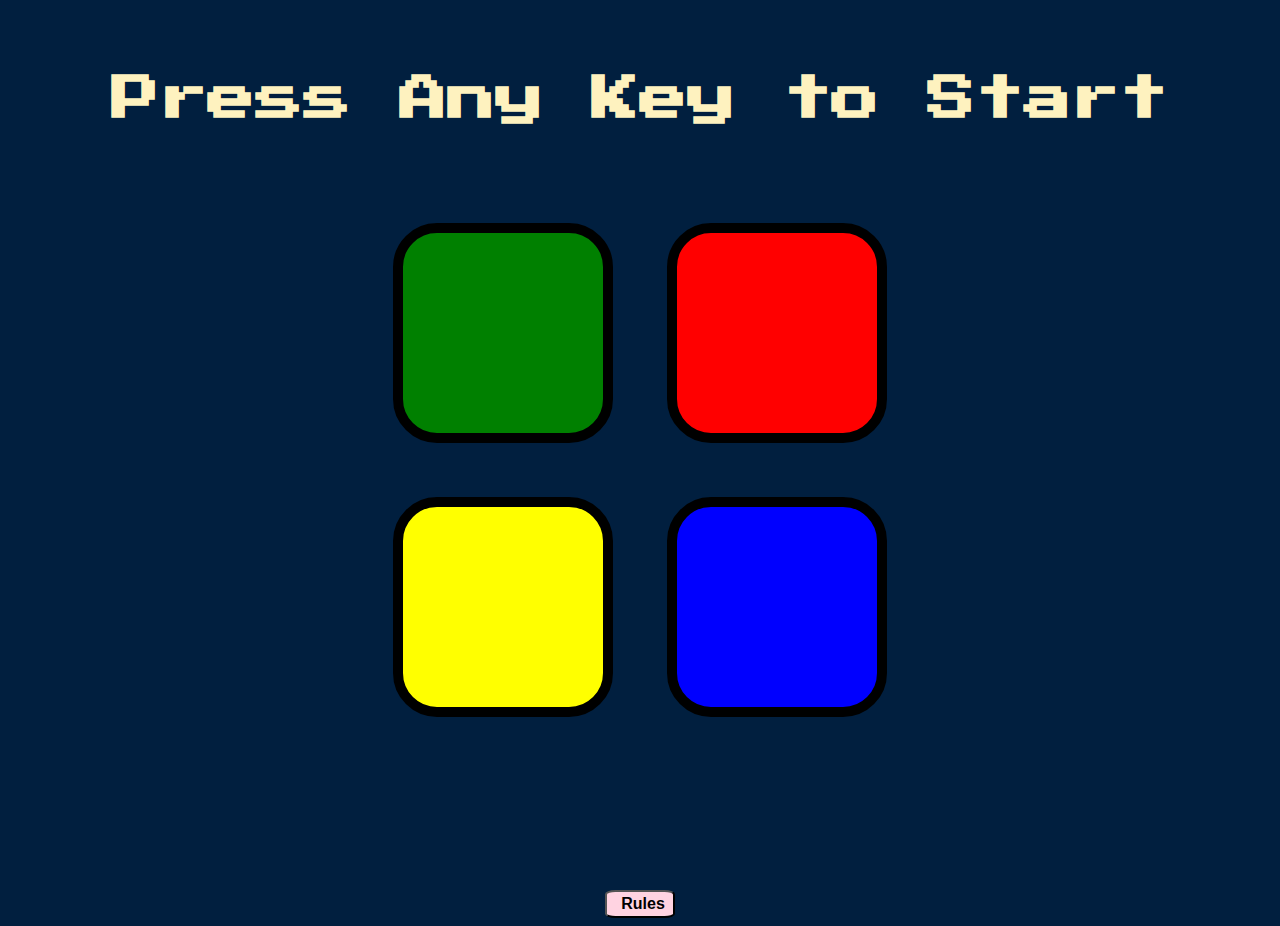
<file: index.html>
<!DOCTYPE html>
<html lang="en" dir="ltr">

<head>
  <meta charset="utf-8">
  <title>Simon game by YASH</title>
  <link rel="stylesheet" href="styles.css">
  <link href="https://fonts.googleapis.com/css?family=Press+Start+2P" rel="stylesheet">
</head>

<body>
  <h1 id="level-title">Press Any Key to Start</h1>
  <div class="container">
    <div lass="row">

      <div type="button" id="green" class="btn green">

      </div>

      <div type="button" id="red" class="btn red">

      </div>
    </div>

    <div class="row">

      <div type="button" id="yellow" class="btn yellow">

      </div>
      <div type="button" id="blue" class="btn blue">

      </div>

    </div>

  </div>
   <h3 class="info"></h3>

    <button type="button" name="button"><a href="rules.html"><strong>Rules</strong></a></button>
  <script src="https://ajax.googleapis.com/ajax/libs/jquery/3.5.1/jquery.min.js"></script>
  <script src="game.js" charset="utf-8"></script>

</body>

</html>
</file>
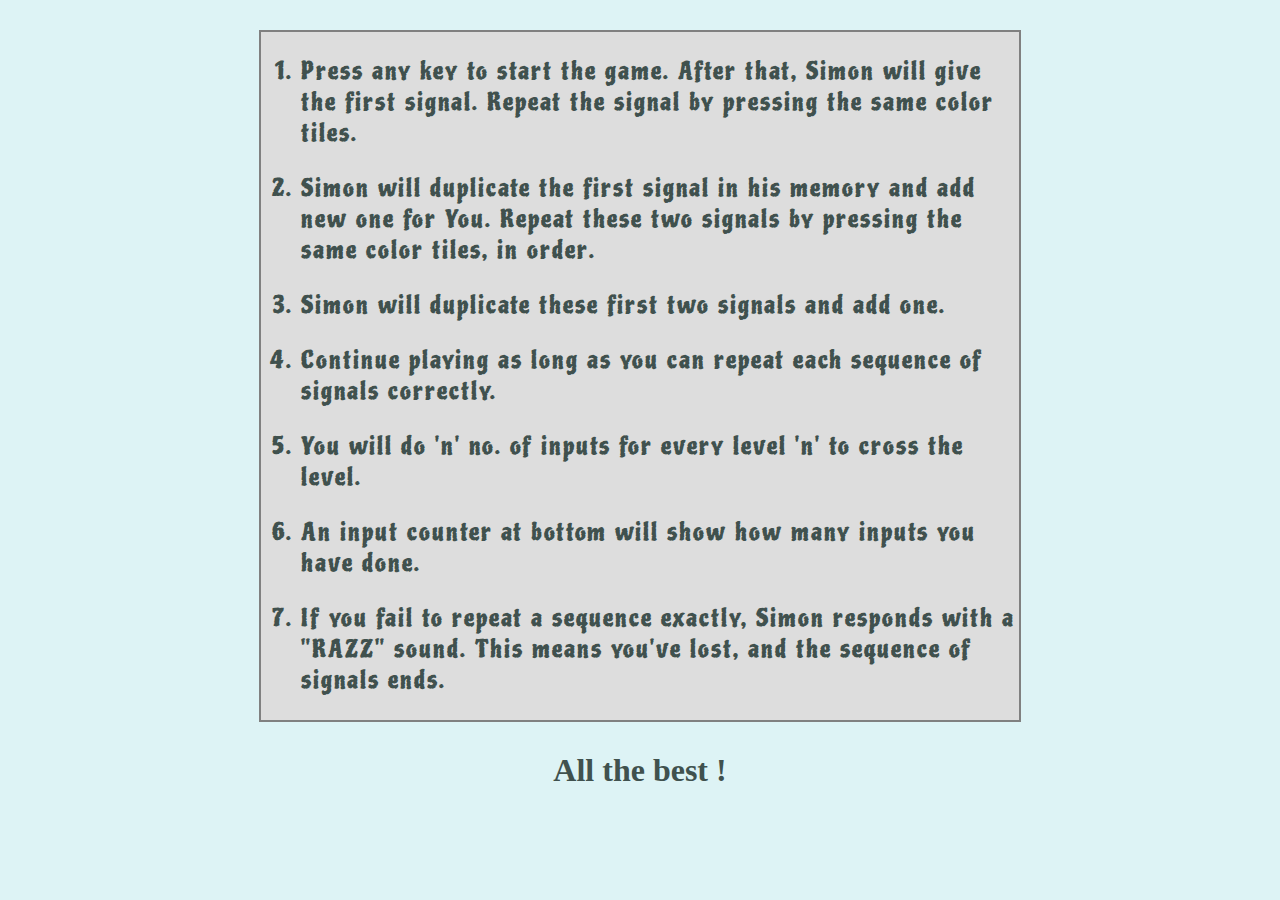
<file: rules.html>
<!DOCTYPE html>
<html lang="en" dir="ltr">
  <head>
    <meta charset="utf-8">
    <title>Rules</title>

      <link href="https://fonts.googleapis.com/css2?family=Piedra&display=swap" rel="stylesheet">
      <link href="https://fonts.googleapis.com/css2?family=Open+Sans:wght@800&display=swap" rel="stylesheet">
      <link href="https://fonts.googleapis.com/css2?family=Raleway:wght@900&display=swap" rel="stylesheet">

      <link rel="stylesheet" href="rulestyles.css">
       <meta name="viewport" content="width=device-width, initial-scale=1.0">
  </head>
  <body>


        <div class="rules">
              <ol>
<li><p>Press any key to start the game. After that, Simon will give the first signal. Repeat the signal by pressing the same color tiles.</p></li>

<li><p>Simon will duplicate the first signal in his memory and add new one for You. Repeat these two signals by pressing the same color tiles, in order.</p></li>

<li><p>Simon will duplicate these first two signals and add one.</p></li>

<li><p>Continue playing as long as you can repeat each sequence of signals correctly.</p></li>

<li><p>You will do 'n' no. of inputs for every level 'n' to cross the level.</p></li>

<li> <p>An input counter at bottom will show how many inputs you have done.</p></li>

<li><p>If you fail to repeat a sequence exactly, Simon responds with a "RAZZ" sound. This means you've lost, and the sequence of signals ends.</p></li>


</ol>
        </div>

<h1>All the best !</h1>


  </body>
</html>
</file>
<file: styles.css>
body {
  text-align: center;
  background-color: #011F3F;
}

#level-title{
  font-family: 'Press Start 2P', cursive;
  font-size: 3rem;
  margin:  5%;
  color: #FEF2BF;
line-height: 1.5;
}

.container {
  display: block;
  width: 50%;
  margin: auto;

}

.btn {
  margin: 25px;
  display: inline-block;
  height: 200px;
  width: 200px;
  border: 10px solid black;
  border-radius: 20%;
}

.game-over {
  background-color: red;
  opacity: 0.8;
}

.red {
  background-color: red;
}

.green {
  background-color: green;
}

.blue {
  background-color: blue;
}

.yellow {
  background-color: yellow;
}

.pressed {
  box-shadow: 0 0 20px white;
  background-color: grey;
}

.info{
  font-family: 'Press Start 2P', cursive;
  font-size: 1rem;
  margin:  5%;
  color: #FEF2BF;
  line-height: 1.5;
}

button{
width:70px;
font-size: 1rem;
border-radius: 15%;
background-color: #ffd3e1;
font-weight:bolder;
margin-top: 80px;
padding: 0;
}

a{
margin: 0;
width: 100%;
display: block;
padding: 3px;
text-decoration: none;
color: black;
}
</file>
<file: rulestyles.css>
body{
background-color: #ddf3f5;
}

.rules{
font-family: "Piedra" ,cursive;
font-size: 1.5rem;
margin:30px auto;
width:60%;
border: 2px solid grey;
letter-spacing: 2px;
color: #40514E;
background-color: #dddddd;
}

h1{
   color: #40514E;
   font-family: cursive;
    text-align: center;
}


@media only screen and (max-width: 992px)
{
.rules{
font-size: 1rem;
width:90%;
}
}
</file>
